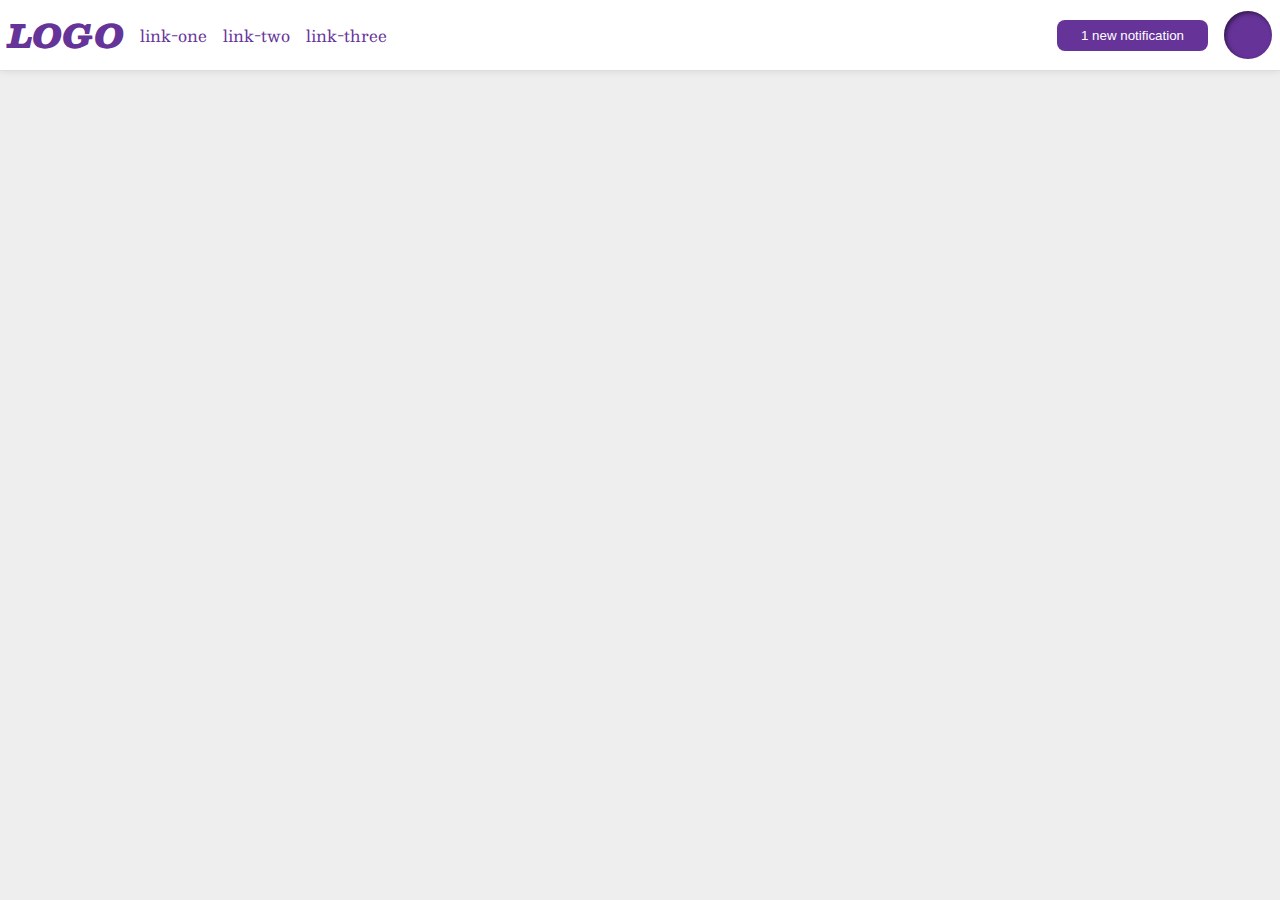
<file: flex/03-flex-header-2/index.html>
<!DOCTYPE html>
<html lang="en">

<head>
  <meta charset="UTF-8">
  <meta http-equiv="X-UA-Compatible" content="IE=edge">
  <meta name="viewport" content="width=device-width, initial-scale=1.0">
  <title>Flex Header 2</title>
  <link rel="stylesheet" href="style.css">
</head>
<body>
  <div class="header">
    <div class="left">
      <div class="logo">
        LOGO
      </div>
      <ul class="links">
        <li><a href="google.com">link-one</a></li>
        <li><a href="google.com">link-two</a></li>
        <li><a href="google.com">link-three</a></li>
      </ul>
    </div>
    <div class="right">
      <button class="notifications">
        1 new notification
      </button>
      <div class="profile-image"></div>
    </div>
  </div>
</body>
</html>
</file>
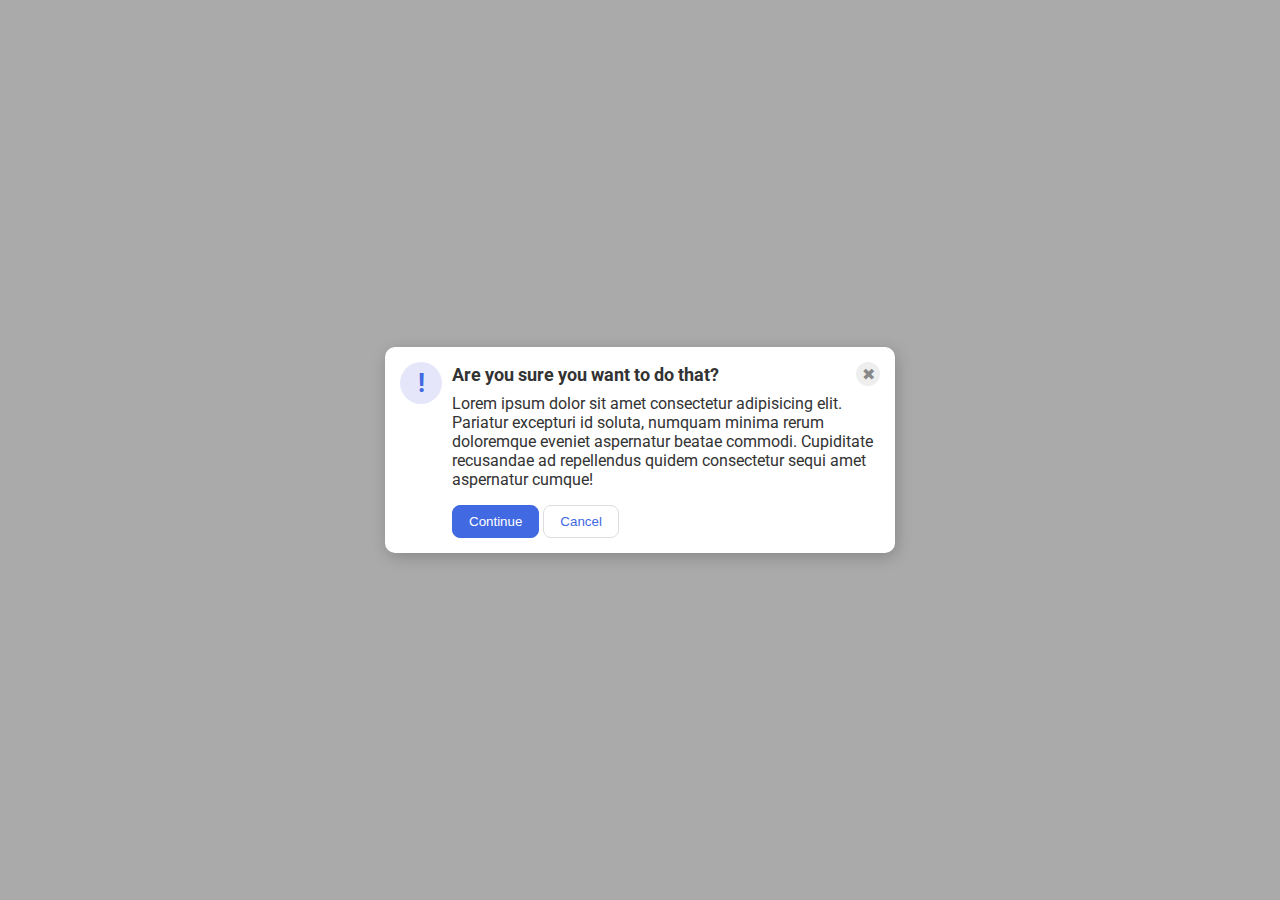
<file: flex/05-flex-modal/index.html>
<!DOCTYPE html>
<html lang="en">
  <head>
    <meta charset="UTF-8">
    <meta http-equiv="X-UA-Compatible" content="IE=edge">
    <meta name="viewport" content="width=device-width, initial-scale=1.0">
    <link rel="stylesheet" href="style.css">
    <title>Modal</title>
  </head>
  <body>
    <div class="modal">
      <div class="icon">!</div>
      <div class="container">
        <div class="header">Are you sure you want to do that?
          <div class="close-button">✖</div>
        </div>
        <div class="text">Lorem ipsum dolor sit amet consectetur adipisicing elit. Pariatur excepturi id soluta, numquam minima rerum doloremque eveniet aspernatur beatae commodi. Cupiditate recusandae ad repellendus quidem consectetur sequi amet aspernatur cumque!</div>
        <button class="continue">Continue</button>
        <button class="cancel">Cancel</button>
      </div>
    </div>
  </body>
</html>
</file>
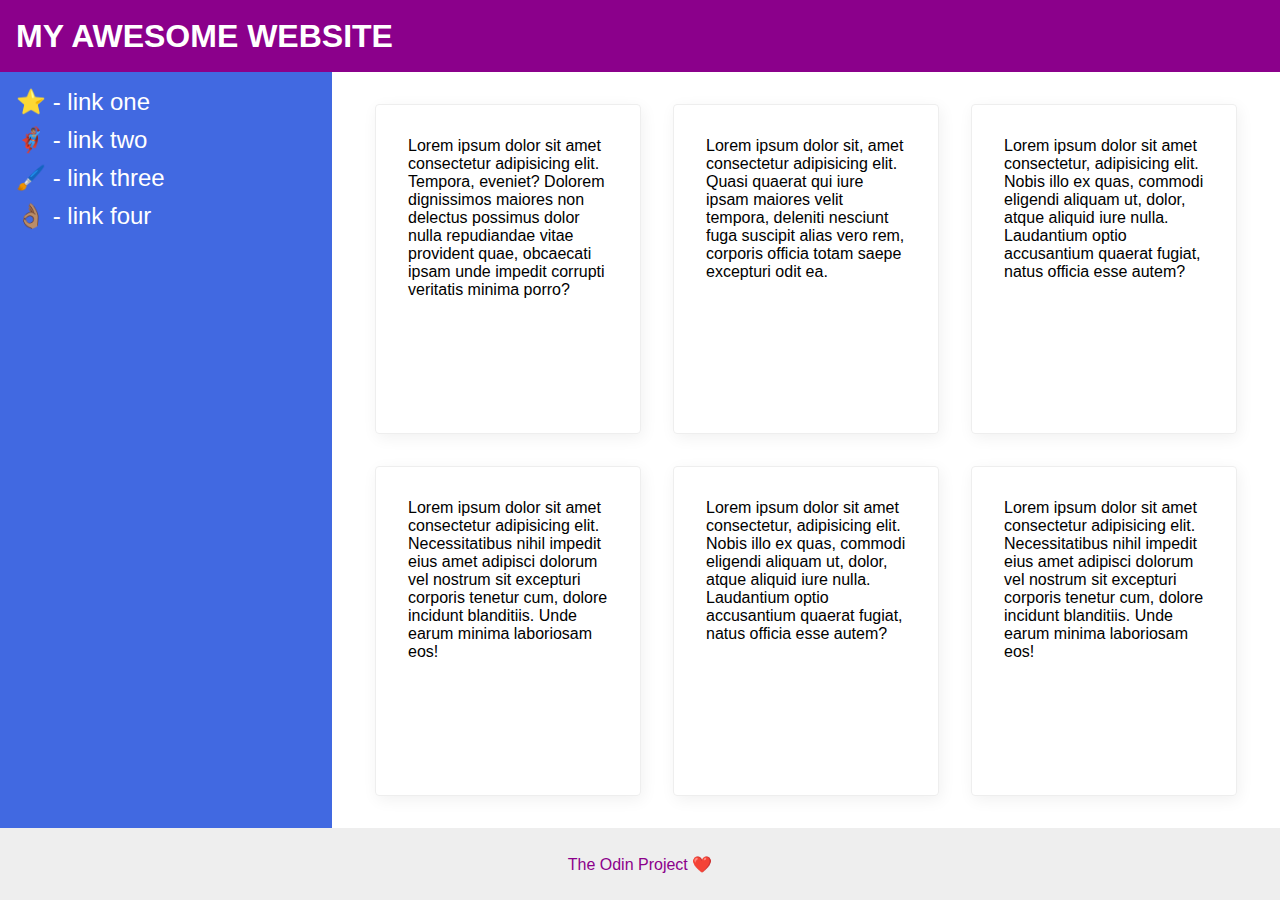
<file: flex/07-flex-layout-2/index.html>
<!DOCTYPE html>
<html lang="en">
  <head>
    <meta charset="UTF-8">
    <meta http-equiv="X-UA-Compatible" content="IE=edge">
    <meta name="viewport" content="width=device-width, initial-scale=1.0">
    <title>The Holy Grail</title>
    <link rel="stylesheet" href="style.css">
  </head>
  <body>
    <div class="header">
      MY AWESOME WEBSITE
    </div>
    <div class="container">
    <div class="sidebar">
      <ul>
        <li><a href="#">⭐ - link one</a></li>
        <li><a href="#">🦸🏽‍♂️ - link two</a></li>
        <li><a href="#">🖌️ - link three</a></li>
        <li><a href="#">👌🏽 - link four</a></li>
      </ul>
    </div>
    <div class="content">
    <div class="card">Lorem ipsum dolor sit amet consectetur adipisicing elit. Tempora, eveniet? Dolorem dignissimos maiores non delectus possimus dolor nulla repudiandae vitae provident quae, obcaecati ipsam unde impedit corrupti veritatis minima porro?</div>
    <div class="card">Lorem ipsum dolor sit, amet consectetur adipisicing elit. Quasi quaerat qui iure ipsam maiores velit tempora, deleniti nesciunt fuga suscipit alias vero rem, corporis officia totam saepe excepturi odit ea.</div>
    <div class="card">Lorem ipsum dolor sit amet consectetur, adipisicing elit. Nobis illo ex quas, commodi eligendi aliquam ut, dolor, atque aliquid iure nulla. Laudantium optio accusantium quaerat fugiat, natus officia esse autem?</div>
    <div class="card">Lorem ipsum dolor sit amet consectetur adipisicing elit. Necessitatibus nihil impedit eius amet adipisci dolorum vel nostrum sit excepturi corporis tenetur cum, dolore incidunt blanditiis. Unde earum minima laboriosam eos!</div>
    <div class="card">Lorem ipsum dolor sit amet consectetur, adipisicing elit. Nobis illo ex quas, commodi eligendi aliquam ut, dolor, atque aliquid iure nulla. Laudantium optio accusantium quaerat fugiat, natus officia esse autem?</div>
    <div class="card">Lorem ipsum dolor sit amet consectetur adipisicing elit. Necessitatibus nihil impedit eius amet adipisci dolorum vel nostrum sit excepturi corporis tenetur cum, dolore incidunt blanditiis. Unde earum minima laboriosam eos!</div>
    </div>
  </div>
  </div>
    <div class="footer">
      The Odin Project ❤️
    </div>
  </body>
</html>
</file>
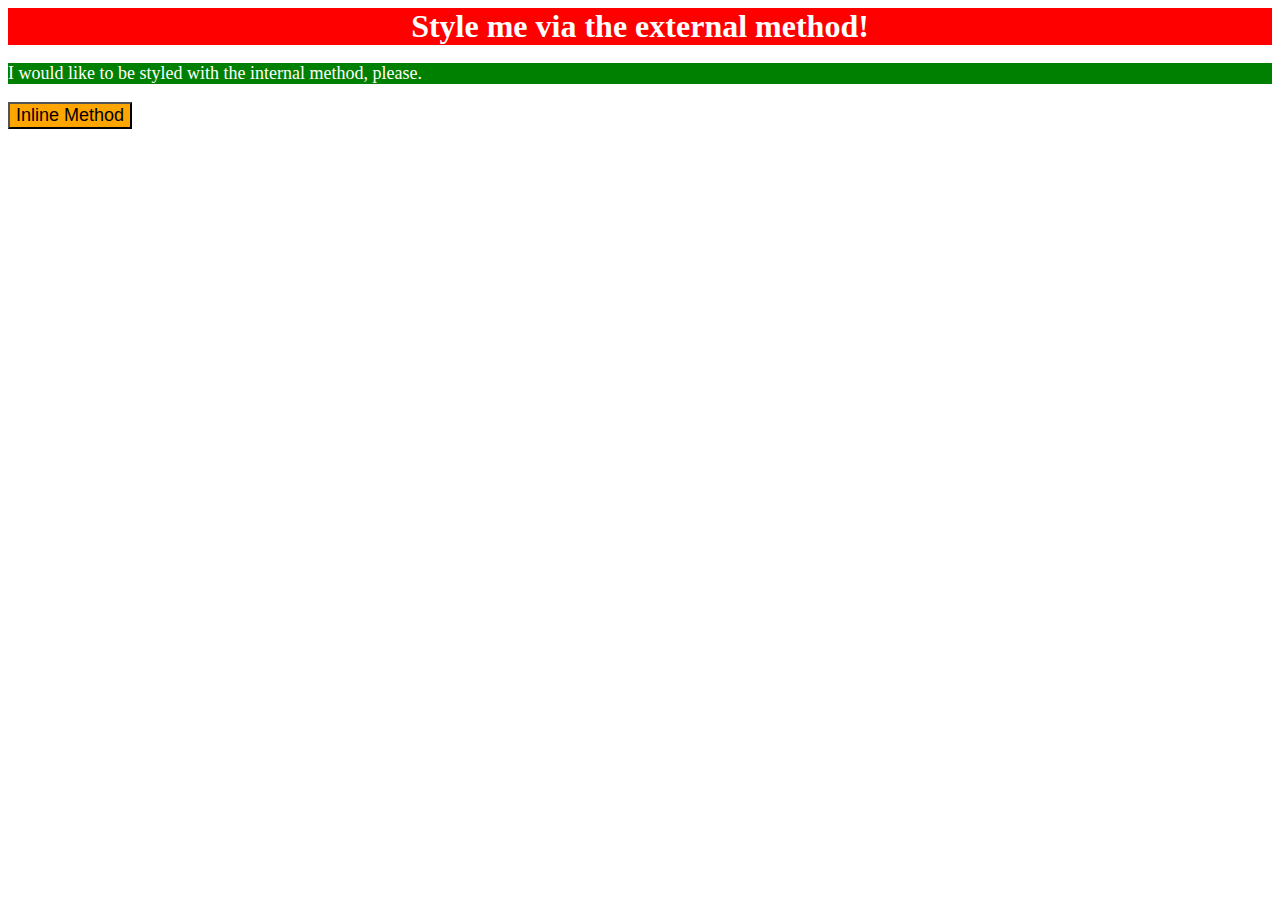
<file: foundations/01-css-methods/index.html>
<!DOCTYPE html>
<html lang="en">
  <head>
    <meta charset="UTF-8">
    <meta http-equiv="X-UA-Compatible" content="IE=edge">
    <meta name="viewport" content="width=device-width, initial-scale=1.0">
    <link rel="stylesheet" href="style.css">
    <title>Methods for Adding CSS</title>
    <style>
      p{
        background-color: green;
        color: white;
        font-size: 18px;
      }
    </style>
  </head>
  <body>

    <div>Style me via the external method!</div>

    <p>I would like to be styled with the internal method, please.</p>

    <button style="background-color: orange; font-size: 18px;">Inline Method</button>
  </body>
</html>
</file>
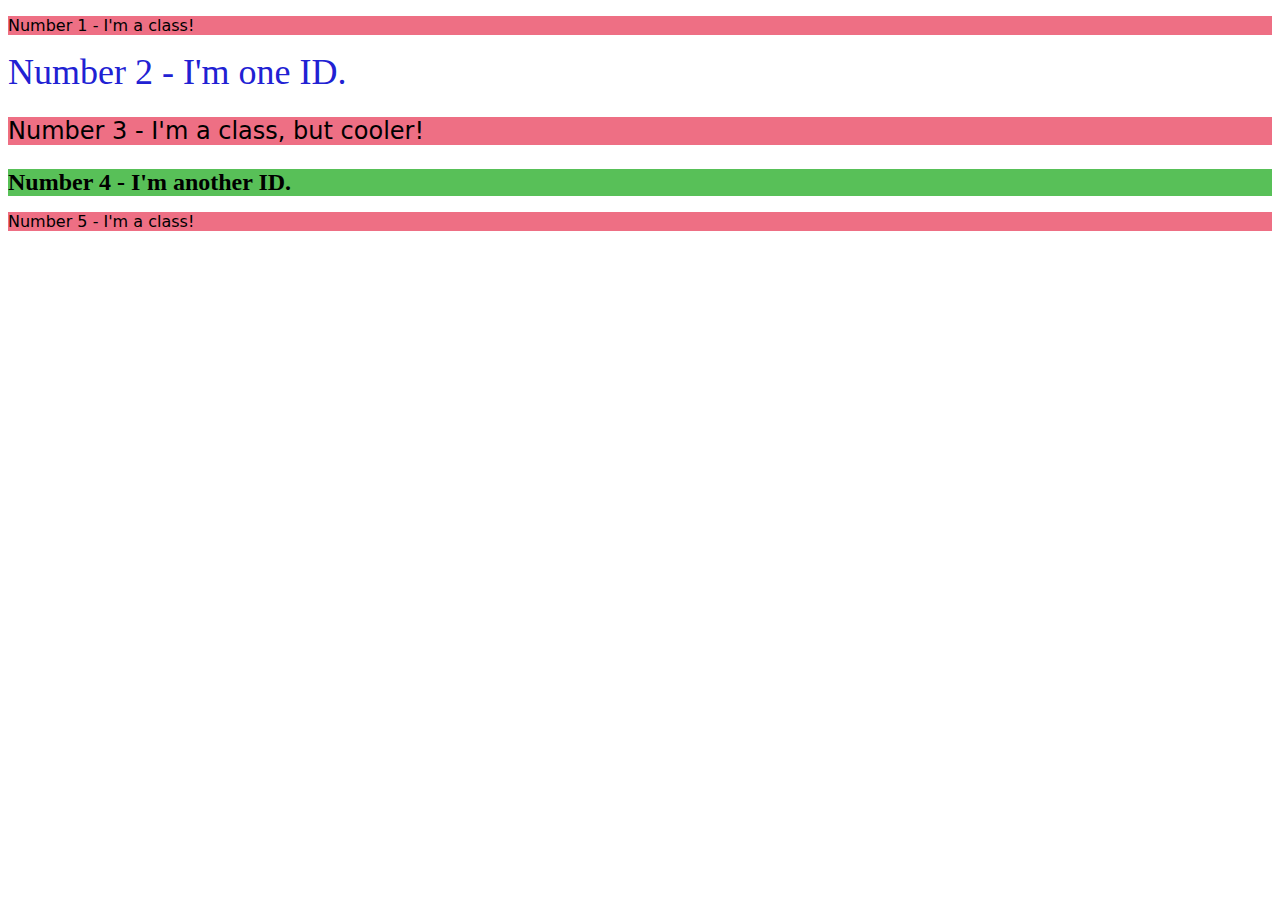
<file: foundations/02-class-id-selectors/index.html>
<!DOCTYPE html>
<html lang="en">
  <head>
    <meta charset="UTF-8">
    <meta http-equiv="X-UA-Compatible" content="IE=edge">
    <meta name="viewport" content="width=device-width, initial-scale=1.0">
    <title>Class and ID Selectors</title>
    <link rel="stylesheet" href="style.css">
  </head>
  <body>
    <p class="odd">Number 1 - I'm a class!</p>
    <div id="n1">Number 2 - I'm one ID.</div>
    <p class="odd cooler">Number 3 - I'm a class, but cooler!</p>
    <div id="n2">Number 4 - I'm another ID.</div>
    <p class="odd">Number 5 - I'm a class!</p>
  </body>
</html>
</file>
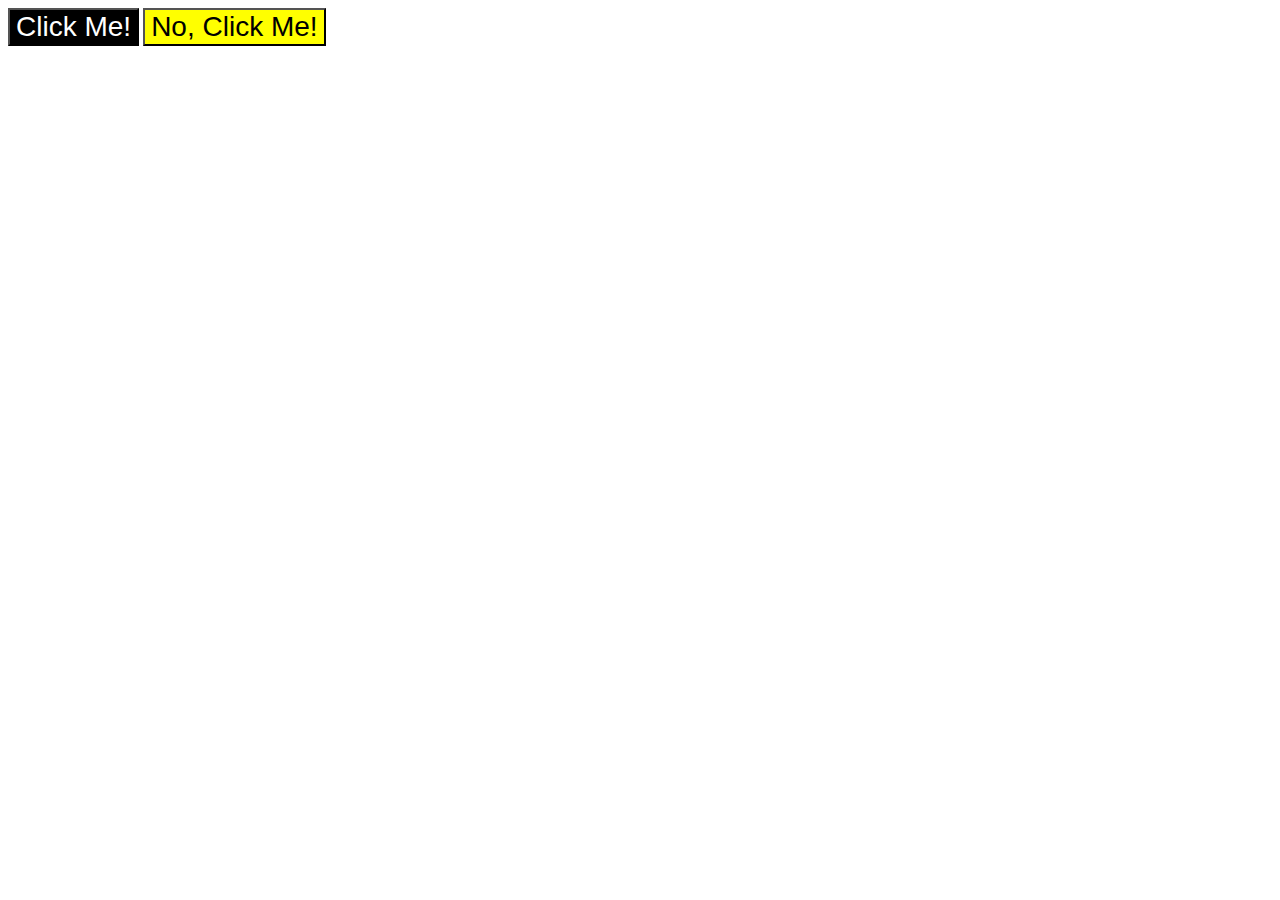
<file: foundations/03-grouping-selectors/index.html>
<!DOCTYPE html>
<html lang="en">
  <head>
    <meta charset="UTF-8">
    <meta http-equiv="X-UA-Compatible" content="IE=edge">
    <meta name="viewport" content="width=device-width, initial-scale=1.0">
    <title>Grouping Selectors</title>
    <link rel="stylesheet" href="style.css">
  </head>
  <body>
    <button class="first">Click Me!</button>
    <button class="second">No, Click Me!</button>
  </body>
</html>
</file>
<file: flex/03-flex-header-2/style.css>
/* this is some magical font-importing.  
you'll learn about it later. */
@import url('https://fonts.googleapis.com/css2?family=Besley:ital,wght@0,400;1,900&display=swap');

body {
  margin: 0;
  background: #eee;
  font-family: Besley, serif;
}

.header {
  background: white;
  border-bottom: 1px solid #ddd;
  box-shadow: 0 0 8px rgba(0,0,0,.1);
  display:Flex;
  justify-content: space-between;
  padding:8px;
}

.left, .right {
  display:Flex;
  align-items: center;
  gap: 16px;
}

.profile-image {
  background: rebeccapurple;
  box-shadow: inset 2px 2px 4px rgba(0,0,0,.5);
  border-radius: 50%;
  width: 48px; 
  height: 48px;
}

.logo {
  color: rebeccapurple;
  font-size: 32px;
  font-weight: 900;
  font-style: italic;
}


button {
  border: none;
  border-radius: 8px;
  background: rebeccapurple;
  color: white;
  padding: 8px 24px;
}

a {
  /* this removes the line under our links */
  text-decoration: none;
  color: rebeccapurple;
}

ul {
  list-style-type: none;
  display:flex;
  gap:16px;
  padding:0;
  margin:0;
}
</file>
<file: flex/05-flex-modal/style.css>
@import url('https://fonts.googleapis.com/css2?family=Roboto:wght@400;700&display=swap');

html, body {
  height: 100%;
}

body {
  font-family: Roboto, sans-serif;
  margin: 0;
  background: #aaa;
  color: #333;
  /* I'll give you this one for free lol */
  display: flex;
  align-items: center;
  justify-content: center;
}

.modal {
  background: white;
  width: 480px;
  border-radius: 10px;
  box-shadow: 2px 4px 16px rgba(0,0,0,.2);
  display: flex;
  padding: 15px;
  gap: 10px;
}

.header{
  display: flex;
  align-items: center;
  justify-content: space-between;
  font-size: 18px;
  font-weight: 700;
  margin-bottom: 8px;
}
.text{
  margin-bottom: 16px;
}

.icon {
  color: royalblue;
  font-size: 26px;
  font-weight: 700;
  background: lavender;
  width: 42px;
  height: 42px;
  border-radius: 50%;
  display: flex;
  align-items: center;
  justify-content: center;
  flex-shrink: 0;
}

.close-button {
  background: #eee;
  border-radius: 50%;
  color: #888;
  font-weight: 400;
  font-size: 16px;
  height: 24px;
  width: 24px;
  display: flex;
  align-items: center;
  justify-content: center;
  flex-shrink: 0;
}

button {
  padding: 8px 16px;
  border-radius: 8px;
}

button.continue {
  background: royalblue;
  border: 1px solid royalblue;
  color: white;
}

button.cancel {
  background: white;
  border: 1px solid #ddd;
  color: royalblue;
}
</file>
<file: flex/07-flex-layout-2/style.css>
body {
  font-family: -apple-system, BlinkMacSystemFont, 'Segoe UI', Roboto, Oxygen, Ubuntu, Cantarell, 'Open Sans', 'Helvetica Neue', sans-serif;
  margin: 0;
  min-height: 100vh;
  display: flex;
  flex-direction: column;
  
  
}
a{text-decoration: none;
  font-size: 24px;
  color: white;
}

ul{
  display: flex;
  flex-direction: column;
  gap: 10px;
  list-style: none;
  padding: 0;
  margin: 0;
}

.header {
  display: flex;
  align-items: center;
  height: 72px;
  background: darkmagenta;
  color: white;
  font-size: 32px;
  font-weight: 900;
  padding-left: 16px;
}

.footer {
  display: flex;
  justify-content: center;
  align-items: center;
  height: 72px;
  background: #eee;
  color: darkmagenta;
}

.container{
  display: flex;
  flex: 1;
}

.content{
 display: flex; 
 flex-wrap: wrap;
 justify-content: center;
 padding: 32px;
 gap: 32px;
}


.sidebar {
  flex-shrink: 0;
  width: 300px;
  background: royalblue;
  padding: 16px;
}

.card {
  padding: 32px;
  max-width: 200px;
  border: 1px solid #eee;
  box-shadow: 2px 4px 16px rgba(0,0,0,.06);
  border-radius: 4px;
}
</file>
<file: foundations/01-css-methods/style.css>
/* styles.css */

div {
background-color: red;
color: white;
font-size: 32px;
text-align: center;
font-weight: 700;
}
</file>
<file: foundations/02-class-id-selectors/style.css>
.odd {
    background-color: rgb(238, 111, 132); 
    font-family: Verdana, 'DejaVu Sans', sans-serif;
}
#n1 {
    color: rgb(33, 33, 211);
    font-size: 36px;
}

.cooler {
    font-size: 24px;
}

#n2 {
    background-color: rgb(88, 192, 88);
    font-size: 24px;
    font-weight: 700;
}
</file>
<file: foundations/03-grouping-selectors/style.css>
.first,
.second{
    font-size: 28px;
    font-family: Helvetica, 'Times New Roman', sans-serif;
}
.first{
background-color: black;
color: white;
}
.second{
background-color: yellow;
}
</file>
